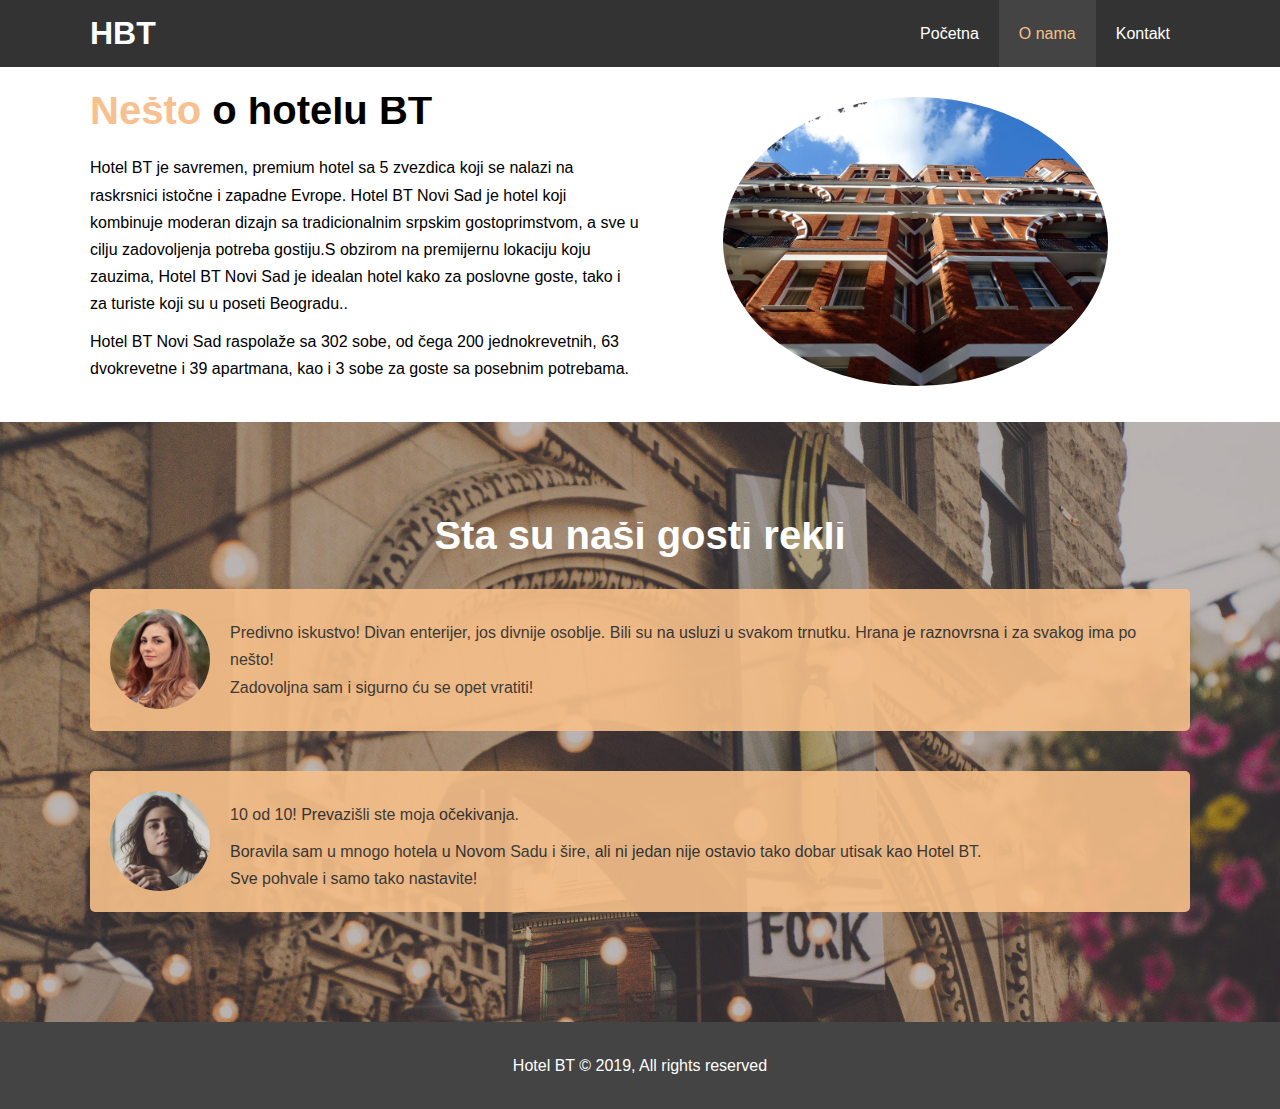
<file: about.html>
<!DOCTYPE html>
<html lang="en">
<head>
    <meta charset="UTF-8">
    <meta http-equiv="X-UA-Compatible" content="IE=edge">
    <meta name="viewport" content="width=device-width, initial-scale=1.0">
    <meta name="description" content="Dobrodosli u najluksuzniji hotel u Novom Sadu">
    <meta name="keywords" content="hotel, novi sad, srbija, dunav,gosti,  boravak,obroci, kej, petrovaradin, pogled">
     <link rel="stylesheet" href="./css/style.css">
    <title>Hotel BT/ O nama</title>

</head>
<body>
    <header>
        <nav id="navbar">
            <div class="container">
            <h1 class="logo"><a href="index.html">HBT </a></h1>
            <ul>
                <li> <a href="index.html">Početna </a></li>
                <li> <a class="current" href="about.html">O nama</a></li>
                <li> <a href="contact.html">Kontakt</a></li>
            </ul>

            </div>
        </nav>
        </header>

        <section id="about-info" class="bg-light py-3">
            <div class="container">
                <div class="info-left">
                    <h1 class="l-heading"><span class="text-primary">Nešto </span> o hotelu BT</h1>
                    <p>Hotel BT je savremen, 
                        premium hotel sa 5 zvezdica koji se nalazi na raskrsnici istočne i zapadne Evrope.
                        Hotel BT Novi Sad je hotel koji kombinuje moderan dizajn sa tradicionalnim srpskim gostoprimstvom,
                         a sve u cilju zadovoljenja potreba gostiju.S obzirom na premijernu lokaciju koju zauzima,
                         Hotel BT Novi Sad  je idealan hotel kako za poslovne goste,
                          tako i za turiste koji su u poseti Beogradu..</p>

                         <p> Hotel BT Novi Sad raspolaže sa 302 sobe, 
                            od čega 200 jednokrevetnih, 63 dvokrevetne i 39 apartmana, 
                            kao i 3 sobe za goste sa posebnim potrebama.</p>                        
                              </div>
                              <div class="info-right">
                                <img src="/img/photo-2.jpg" alt="">
                              </div>
                </div>
           
        </section>


        <div class="clr"></div>



        <section id="testimonials" class="py-3">
        <div class="container">
            <h2 class="l-heading"> Šta su naši gosti rekli</h2>
            <div class="testimonial bg-primary">
                <img src="./img/person-1.jpg" alt="gosti">
                <p>Predivno iskustvo! Divan enterijer, jos divnije osoblje. Bili su na usluzi u svakom trnutku.
                    Hrana je raznovrsna i za svakog ima po nešto! <br>
                    Zadovoljna sam i sigurno ću se opet vratiti!
                </p>
            </div>
                

        
            <div class="testimonial bg-primary">
                <img src="./img/person-2.jpg" alt="gosti">
                <p>10 od 10! Prevazišli ste moja očekivanja. <br></p>
                Boravila sam u mnogo hotela u Novom Sadu i šire, ali ni jedan nije ostavio tako dobar utisak kao Hotel BT. <br>
                Sve pohvale i samo tako nastavite!
            </div>
        </div>

        </section>
    <footer id="main-footer">
        <p>
            Hotel BT &copy; 2019, All rights reserved
        </p>

    </footer>
</body>
</html>
</file>
<file: css/style.css>
/* reset */
*{
    margin: 0;
    padding: 0;
    box-sizing: border-box;

}
/* Main styling */
body, html{
    font-family: 'Segoe UI', Tahoma, Geneva, Verdana, sans-serif;
    line-height: 1.7em;


}
a{
    color:  #333;
    text-decoration: none;

}
h1, h2, h3{
    padding-bottom: 20px;
    

}
.container{
    margin: auto;
    max-width: 1100px;
    overflow: auto;
    padding: o 20px;
}
p{
    margin: 10px 0;


}
 #navbar{
    background-color: #333;
    color: white;
    overflow: auto;


 }
  #navbar a {
    color:  #fff;

  }
  #navbar h1{
    float: left;
    padding-top: 20px;

  }
  #navbar ul{
    list-style: none;
    float: right;
  }

  #navbar ul li{
    float: left;

  }
  #navbar ul li a{
    display: block;
    padding: 20px;
    text-align: center;

  }
  #navbar ul li a:hover,
   #navbar ul li a.current{
    background-color:  #444;
    color: #f7c08a;
  }
  /* showcase */
  #showcase{
    background: url('../img/showcase.jpg') no-repeat center center/cover;
    height: 600px; 
}

  #showcase .showcase-content{
    color: white;
    text-align: center;
    padding-top: 170px;
  }
  #showcase .showcase-content h1{
    font-size: 60px;
    line-height: 1.2em;
    
  }
  .text-primary{
    color: #f7c08e;
  }

  .lead{
    font-size: 20px;
  }
  .btn{
    display: inline-block;
    font-size: 18px;
    color: white;
    background: #333;
    padding: 13px 20px;
    border: none;
    cursor: pointer;
  }
  .btn:hover{
    background-color: #f7c08e;
  }
  .btn-light{
    background: #f4f4f4;
    color: #333;
  }
  .bg-dark{
    background: #333;
    color: #fff;

  }
  .btn-light{
    background-color: #f4f4f4;
    color: #333;
  }
  .bg-primary{
    color: #333;
    background: #f7c08a;
  }
  .clr{
    clear: both;
  }
  .l-heading{
    font-size: 40px;
  }
  /* padding */
  .py-1{
    padding: 10px 0;
  }
  .py-2{
    padding: 20px 0;
  }
  .py-3{
    padding: 30px 0;
  }

  #showcase .showcase-content p{
    padding-bottom: 20px;
    line-height: 1.5em;

  }
  /* home info */
   #home-info{
    height: 400px;

   }
 #home-info .info-img {
    float: left;
    width: 50%;
    background: url('../img/photo-1.jpg') no-repeat;
    min-height: 100%;
 }
  #home-info .info-content{
    float:  right;
    width: 50%;
    height: 100%;
    text-align: center;
    padding: 50px 30px;
    overflow: hidden;
  }
  #home-info .info-content p{
    padding-bottom: 30px;
  }
  /* features */
  .box{
    float: left;
    width: 33.33%;
    padding: 50px;
    text-align: center;
  }
  .box i{
    margin-bottom: 10px;

  }
  /* about info */
  #about-info .info-right{
    float: right;
    width: 50%;
    min-height: 100%;

  }
  #about-info .info-right img{
    width: 70%;
    display: block;
    margin: auto;
    border-radius: 50%;
  }
  #about-info .info-left{
    float: left;
    width: 50%;
    min-height: 100;
  }
  /* testemonials */
  #testimonials{
    height: 600px;
    background: url('../img/test-bg.jpg') no-repeat center center/cover;
    padding-top: 100px;
  }
  #testimonials  h2{
    color: #fff;
    text-align: center;
    padding-bottom: 40px;
  }
  #testimonials .testimonial{
    padding: 20px;
    margin-bottom: 40px;
    border-radius: 5px;
    opacity: 0.9;
    
  }
  #testimonials .testimonial img{
    width: 100px;
    float: left;
    margin-right: 20px;
    border-radius: 50%;
  }
  /* contact form */
  #contact-form .form-group{
    margin-bottom: 20px;

  }
  #contact-form label{
    display: block;
    margin-bottom: 5px;

  }
  #contact-form input, #contact-form textarea{
    width: 100%;
    padding: 10px;
    border: 1px #ddd solid ;
  }
  #contact-form textarea{
    height: 200px;
  }
  #contact-form input:focus,
   #contact-form textarea:focus{
    outline: none;
    border-color: #f7c08a;

   }









  /* footer */
  #main-footer{
    text-align: center;
    background: #444;
    color: white;
    padding: 20px;
  }
</file>
